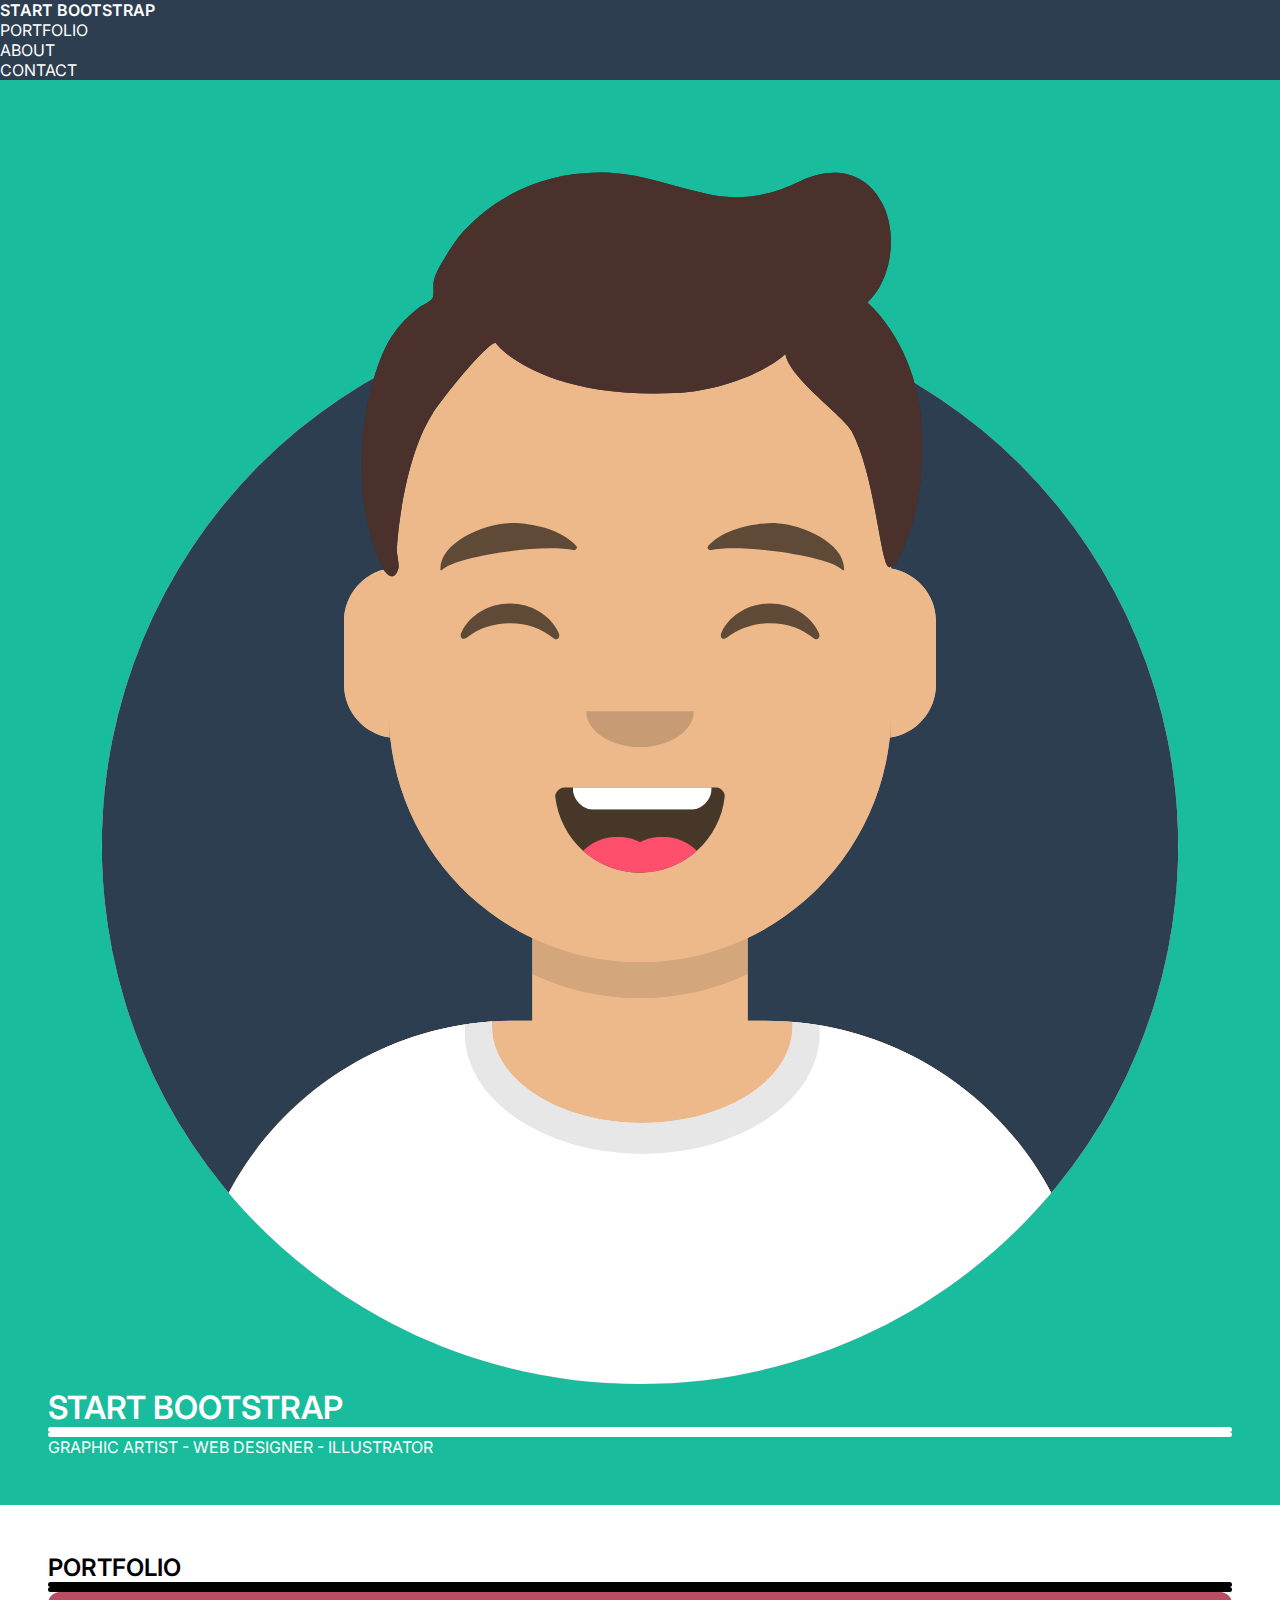
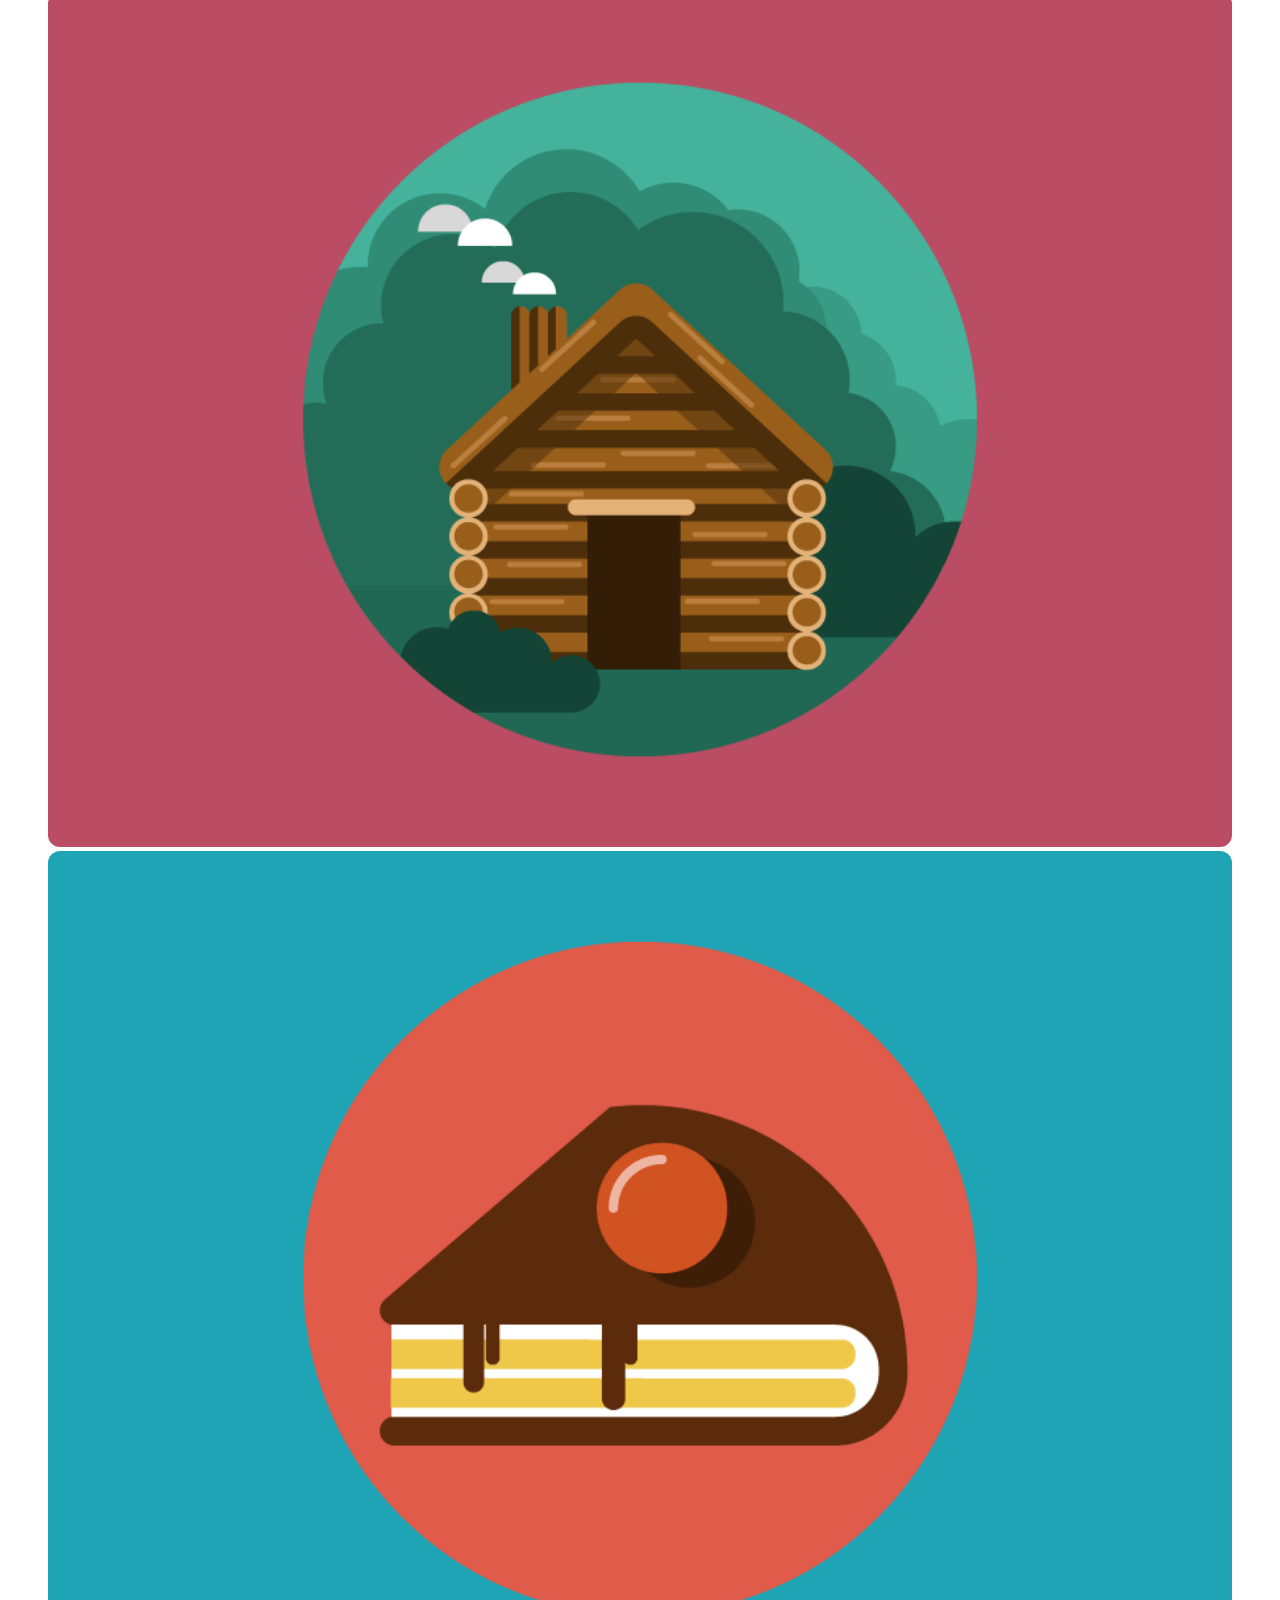
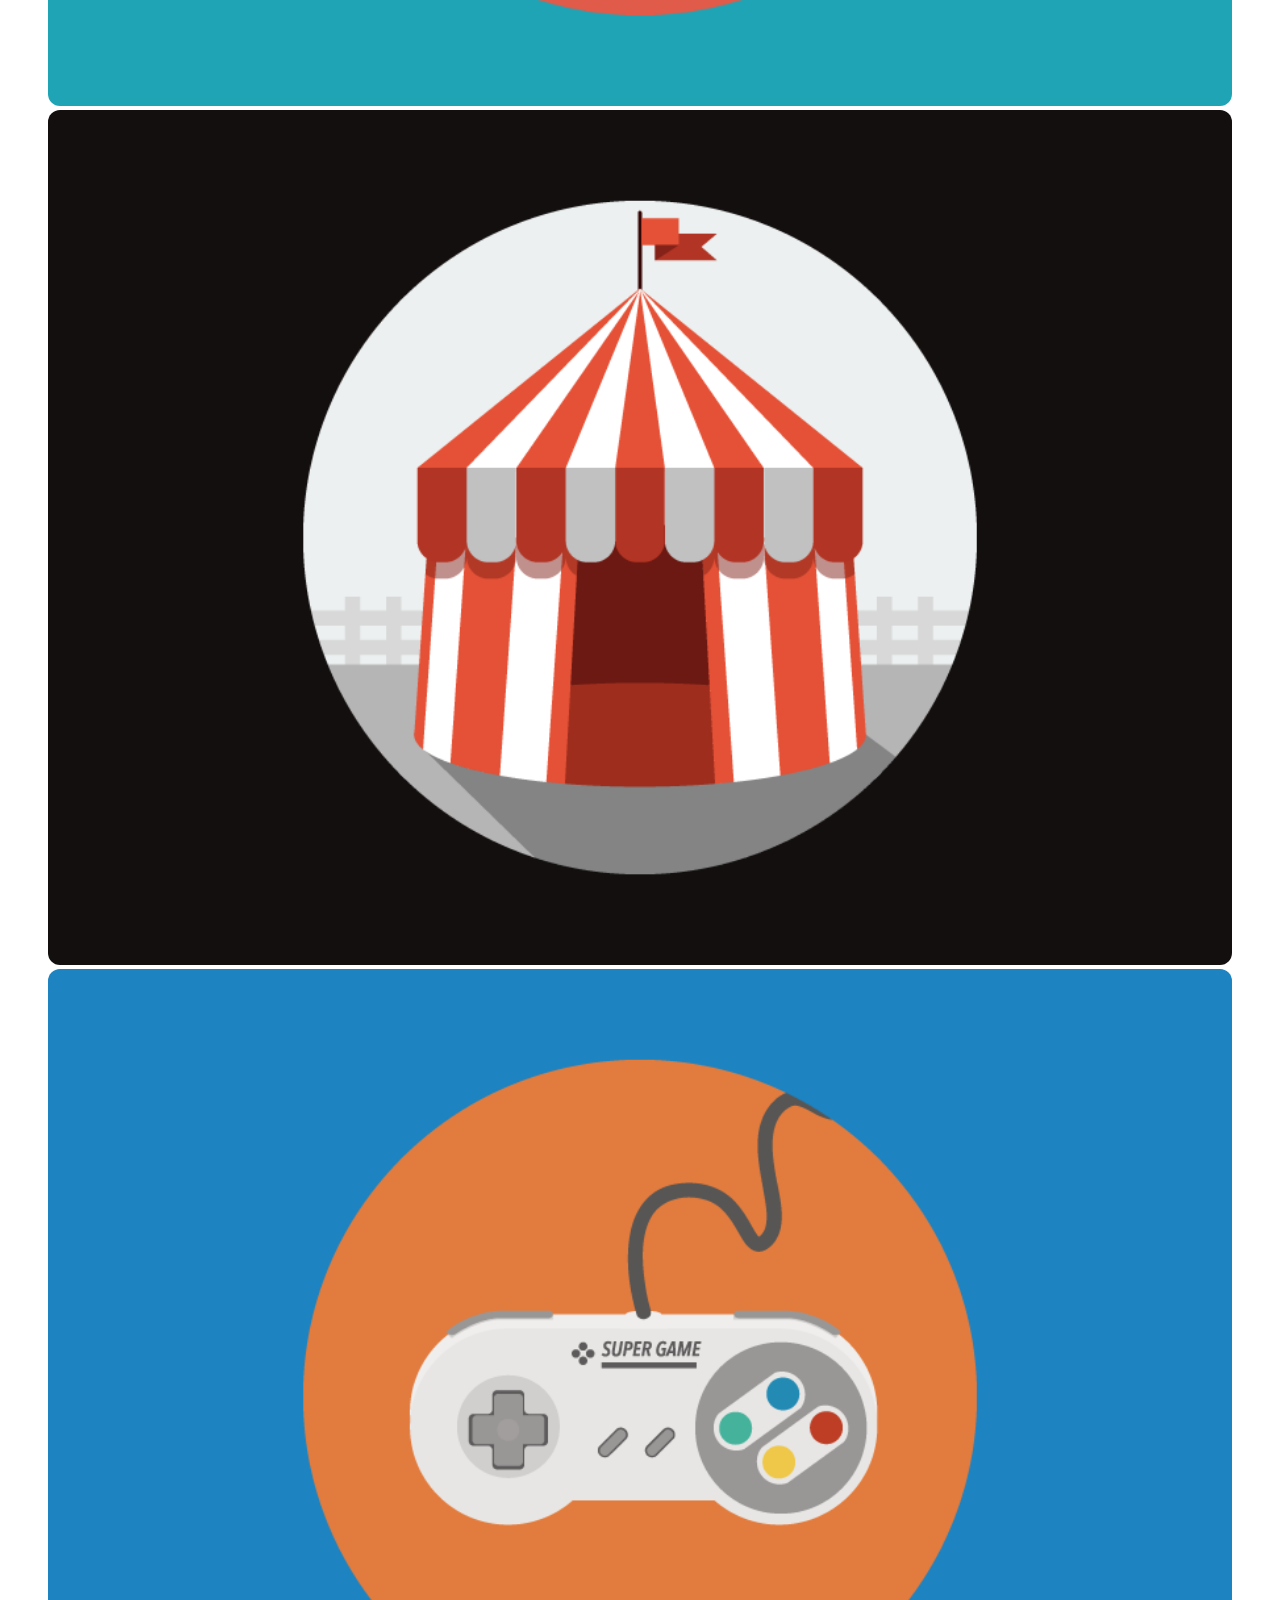
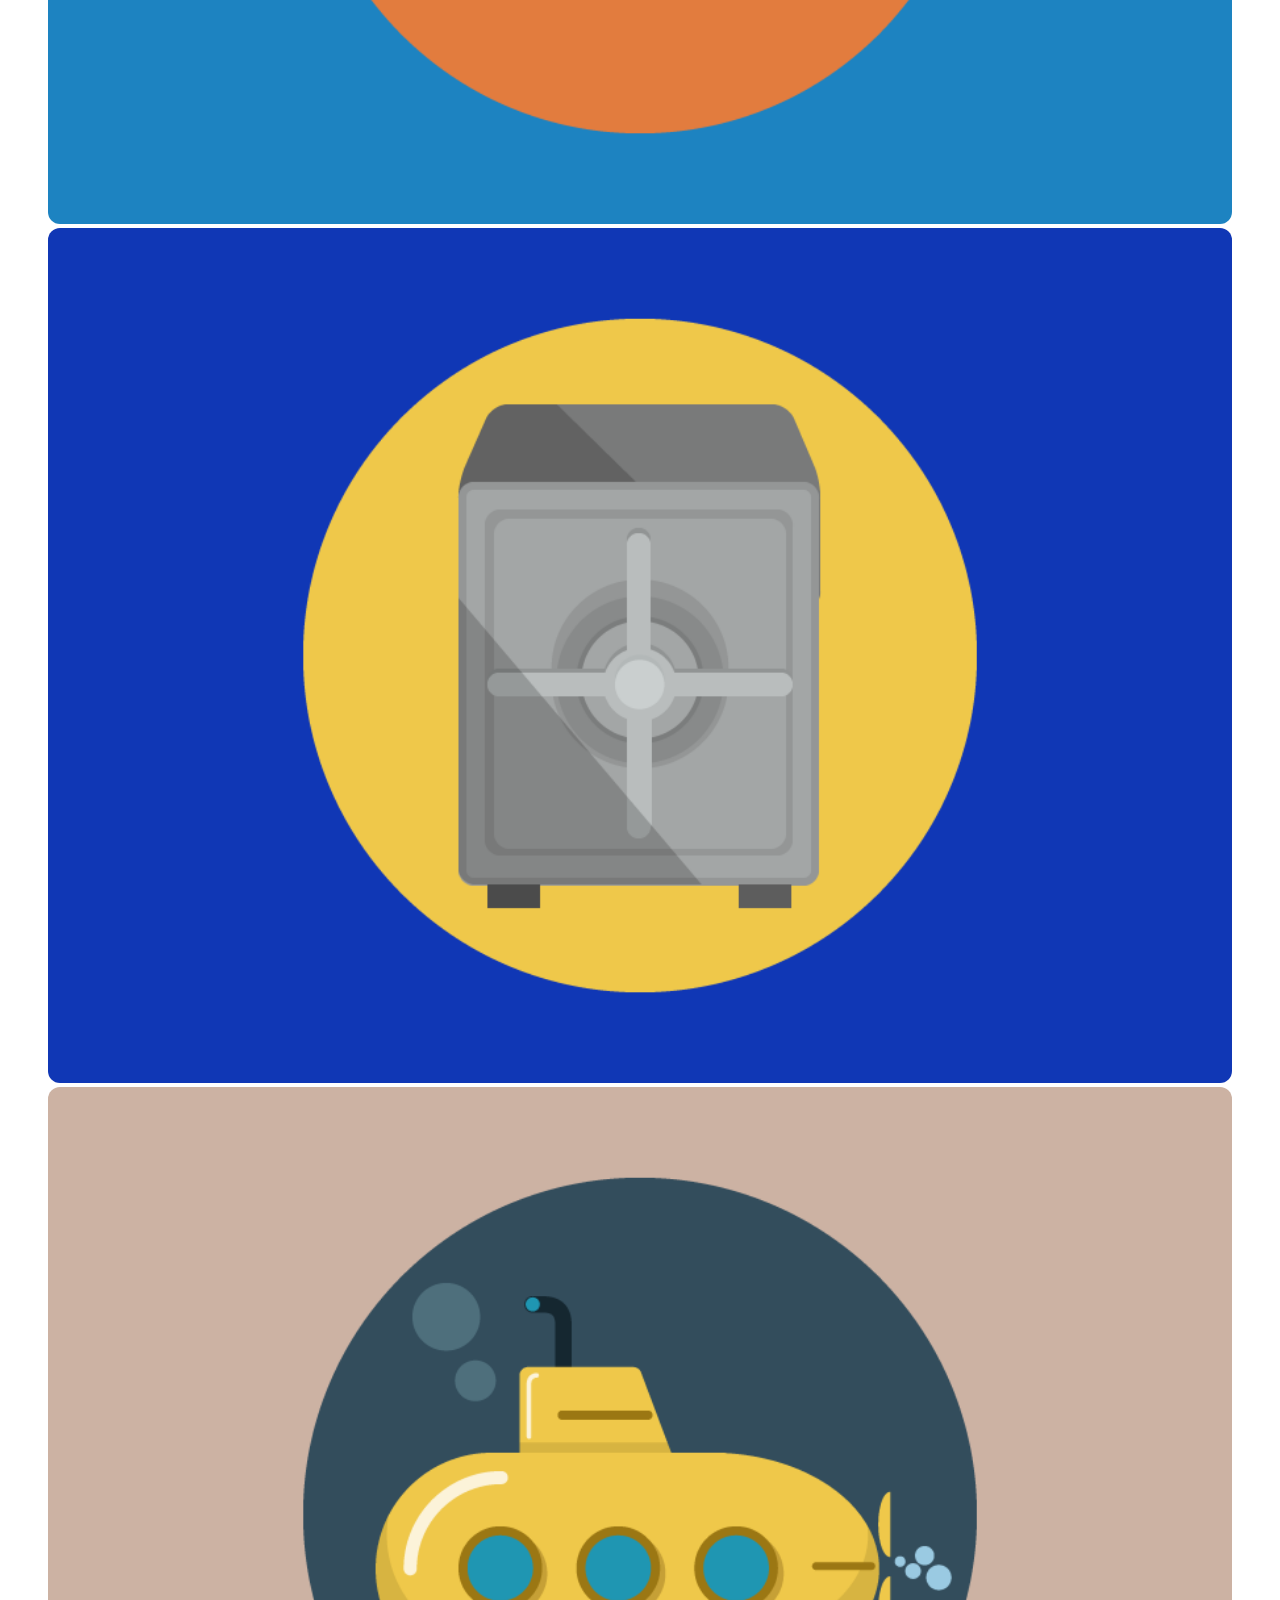
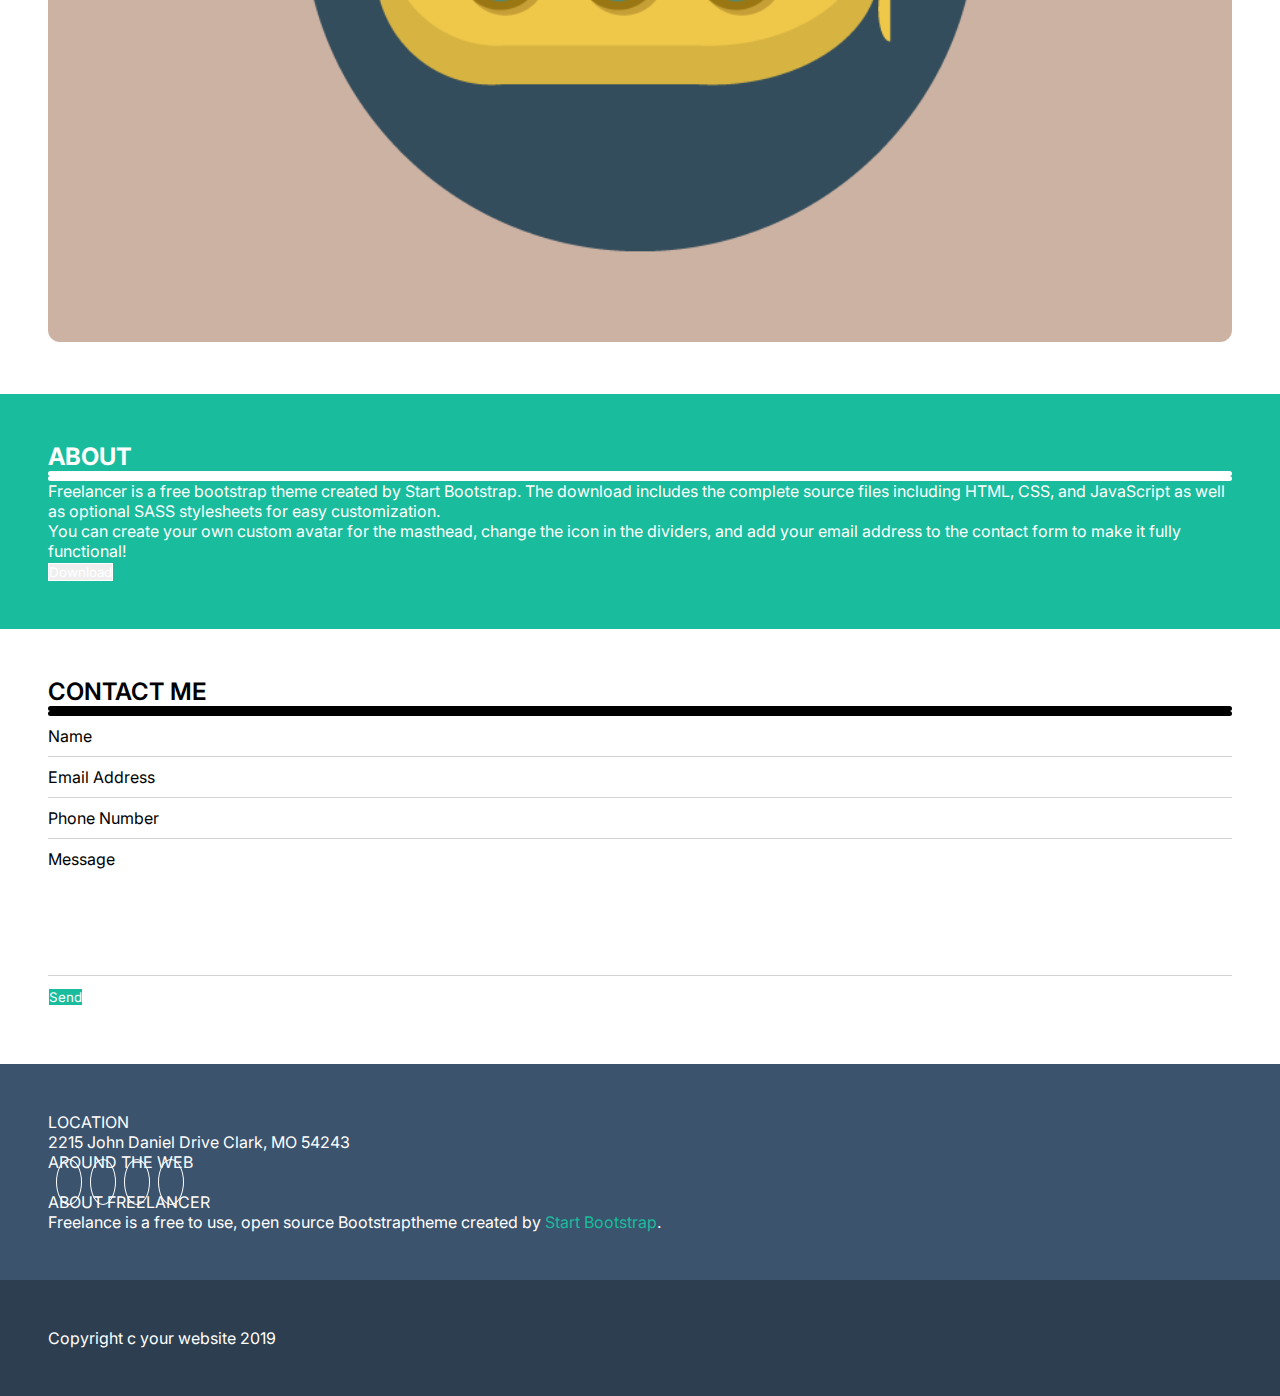
<file: index.html>
<!DOCTYPE html>
<html lang="en">
    <head>
        <meta charset="UTF-8">
        <meta http-equiv="X-UA-Compatible" content="IE=edge">
        <meta name="viewport" content="width=device-width, initial-scale=1.0">
        <title>Document</title>
        <link href="https://cdn.jsdelivr.net/npm/bootstrap@5.0.2/dist/css/bootstrap.min.css" rel="stylesheet" integrity="sha384-EVSTQN3/azprG1Anm3QDgpJLIm9Nao0Yz1ztcQTwFspd3yD65VohhpuuCOmLASjC" crossorigin="anonymous">
        <link rel="stylesheet" href="./css/style.css">
        <link href="https://fonts.googleapis.com/css2?family=Inter:wght@400;600&display=swap" rel="stylesheet">
        <link rel="stylesheet" href="https://cdnjs.cloudflare.com/ajax/libs/font-awesome/6.2.1/css/all.min.css" integrity="sha512-MV7K8+y+gLIBoVD59lQIYicR65iaqukzvf/nwasF0nqhPay5w/9lJmVM2hMDcnK1OnMGCdVK+iQrJ7lzPJQd1w==" crossorigin="anonymous" referrerpolicy="no-referrer">
    </head>
    <body>
        <!-- HEADER  -->
        <header class="text-white">
            <div class="container">
                <div class="row justify-content-between align-items-center">
                    <div class="col-4 text-bold">START BOOTSTRAP</div>
                    <div class="col-4 text-end">
                        <div id="hamburger" class="d-md-none">
                            <i class="fa-sharp fa-solid fa-bars"></i>
                        </div>
                        <nav class="d-none d-md-block">
                            <ul class="d-flex justify-content-between">
                                <li>PORTFOLIO</li>
                                <li class="mx-2">ABOUT</li>
                                <li>CONTACT</li>
                            </ul>
                        </nav>
                    </div>
                </div>
            </div>
        </header>
        <main>
            <!-- PRIMA SECTION  -->
            <section>
                <div class="container text-center text-white p-0">
                    <div class="row gy-3">
                        <div class="col-12">
                            <div class="row justify-content-center">
                                <div class="col-6 col-md-4 col-lg-3">
                                    <img src="./img/avatar.svg" alt="">
                                </div>
                            </div>                                
                        </div>
                        <div class="col-12"><h1 class="text-bold">START BOOTSTRAP</h1></div>
                        <div class="col-12 star-container">
                            <div class="row justify-content-center align-items-center">
                                <div class="col-2 col-lg-1 line bg-white"></div>
                                <div class="col-2 col-lg-1">
                                    <i class="fa-solid fa-star"></i>
                                </div>
                                <div class="col-2 col-lg-1 line bg-white"></div>
                            </div>
                        </div>
                        <div class="col-12">GRAPHIC ARTIST - WEB DESIGNER - ILLUSTRATOR</div>
                    </div>
                </div>
            </section>
            <!-- SECONDA SECTION  -->
            <section>
                <div class="container p-0">
                    <div class="row g-3 justify-content-between row-cols-1 row-cols-md-2 row-cols-lg-3 text-center">
                        <div class="col-12">
                            <h3 class="text-bold">PORTFOLIO</h3>
                        </div>
                        <div class="col-12 star-container">
                            <div class="row justify-content-center align-items-center">
                                <div class="col-2 col-lg-1 line bg-black"></div>
                                <div class="col-2 col-lg-1">
                                    <i class="fa-solid fa-star"></i>
                                </div>
                                <div class="col-2 col-lg-1 line bg-black"></div>
                            </div>
                        </div>
                        <div class="col">
                            <img src="./img/cabin.png" alt="cabin">
                        </div>
                        <div class="col">
                            <img src="./img/cake.png" alt="cake">
                        </div>
                        <div class="col">
                            <img src="./img/circus.png" alt="circus">
                        </div>
                        <div class="col">
                            <img src="./img/game.png" alt="game">
                        </div>
                        <div class="col">
                            <img src="./img/safe.png" alt="safe">
                        </div>
                        <div class="col">
                            <img src="./img/submarine.png" alt="sub">
                        </div>
                    </div>
                </div>
            </section>
            <!-- TERZA SECTION  -->
            <section class="text-white">
                <div class="container">
                    <div class="row justify-content-center g-3">
                        <div class="col-12 text-center">
                            <h3>ABOUT</h3>
                        </div>
                        <div class="col-12 text-center">
                            <div class="col-12 star-container">
                                <div class="row justify-content-center align-items-center">
                                    <div class="col-1 line bg-white"></div>
                                    <div class="col-2 col-lg-1">
                                        <i class="fa-solid fa-star"></i>
                                    </div>
                                    <div class="col-1 line bg-white"></div>
                                </div>
                            </div>
                        </div>
                        <div class="col-8 col-md-4 col-lg-5">Freelancer is a free bootstrap theme created by Start Bootstrap. The download includes the complete source files including HTML, CSS, and JavaScript as well as optional SASS stylesheets for easy customization.</div>
                        <div class="col-8 col-md-4 col-lg-5">You can create your own custom avatar for the masthead, change the icon in the dividers, and add your email address to the contact form to make it fully functional!</div>
                        <div class="col-12 text-center"><button type="button" class="btn text-white"><i class="fa-solid fa-download"></i> Download</button></div>
                    </div>
                </div>
            </section>
            <!-- QUARTA SECTION  -->
            <section id="contact">
                <div class="container">
                    <div class="row justify-content-center g-3">
                        <div class="col-12 text-center">
                            <h3 class="text-bold">CONTACT ME</h3>
                        </div>
                        <div class="col-12 text-center">
                            <div class="col-12 star-container">
                                <div class="row justify-content-center align-items-center">
                                    <div class="col-1 line bg-black"></div>
                                    <div class="col-2 col-lg-1">
                                        <i class="fa-solid fa-star"></i>
                                    </div>
                                    <div class="col-1 line bg-black"></div>
                                </div>
                            </div>
                        </div>
                        <div class="col-9 col-md-8 col-lg-10 ">
                            <ul id="form">
                                <li>Name</li>
                                <li>Email Address</li>
                                <li>Phone Number</li>
                                <li>Message</li>
                                <li><button type="button" class="btn text-white">Send</button></li>
                            </ul> 
                        </div>
                    </div>
                </div>
            </section>
        </main>
        <!-- FOOTER  -->
        <footer class="text-white">
            <section>
                <div class="container">
                    <div class="row text-center gy-3">
                        <div class="col-12 col-md-4">LOCATION <br>2215 John Daniel Drive Clark, MO 54243</div>
                        <div class="col-12 col-md-4">AROUND THE WEB <br>
                            <i class="fa-brands fa-facebook-f"></i>
                            <i class="fa-brands fa-google-plus-g"></i>
                            <i class="fa-brands fa-twitter"></i>
                            <i class="fa-brands fa-linkedin-in"></i>
                        </div>
                        <div class="col-12 col-md-4">ABOUT FREELANCER<br> 
                            Freelance is a free to use, open source Bootstraptheme created by <a href="#">Start Bootstrap</a>.
                        </div>
                    </div>
                </div>
            </section>
            <section>
                <div class="container">
                    <div class="row text-center">
                        <div class="col-12">
                            Copyright c your website 2019
                        </div>
                    </div>
                </div>
            </section>

        </footer>
    </body>
</html>
</file>
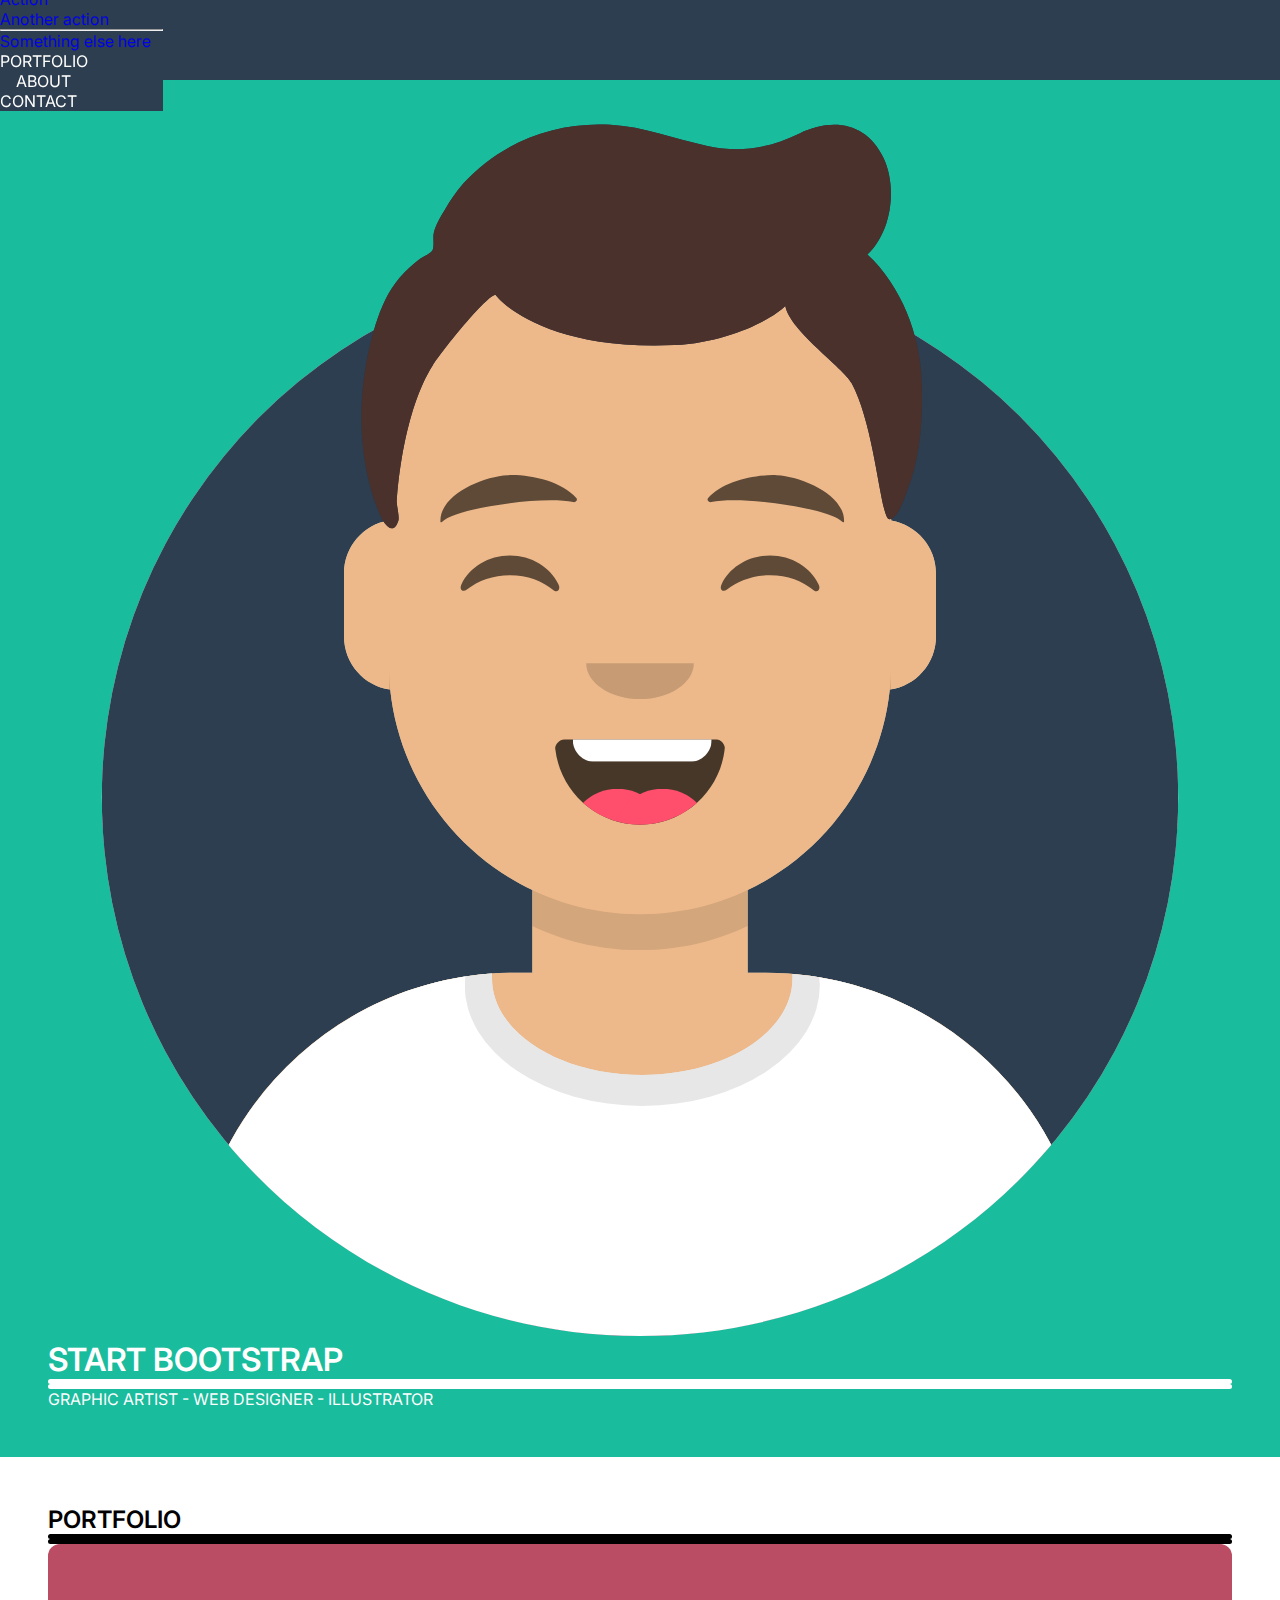
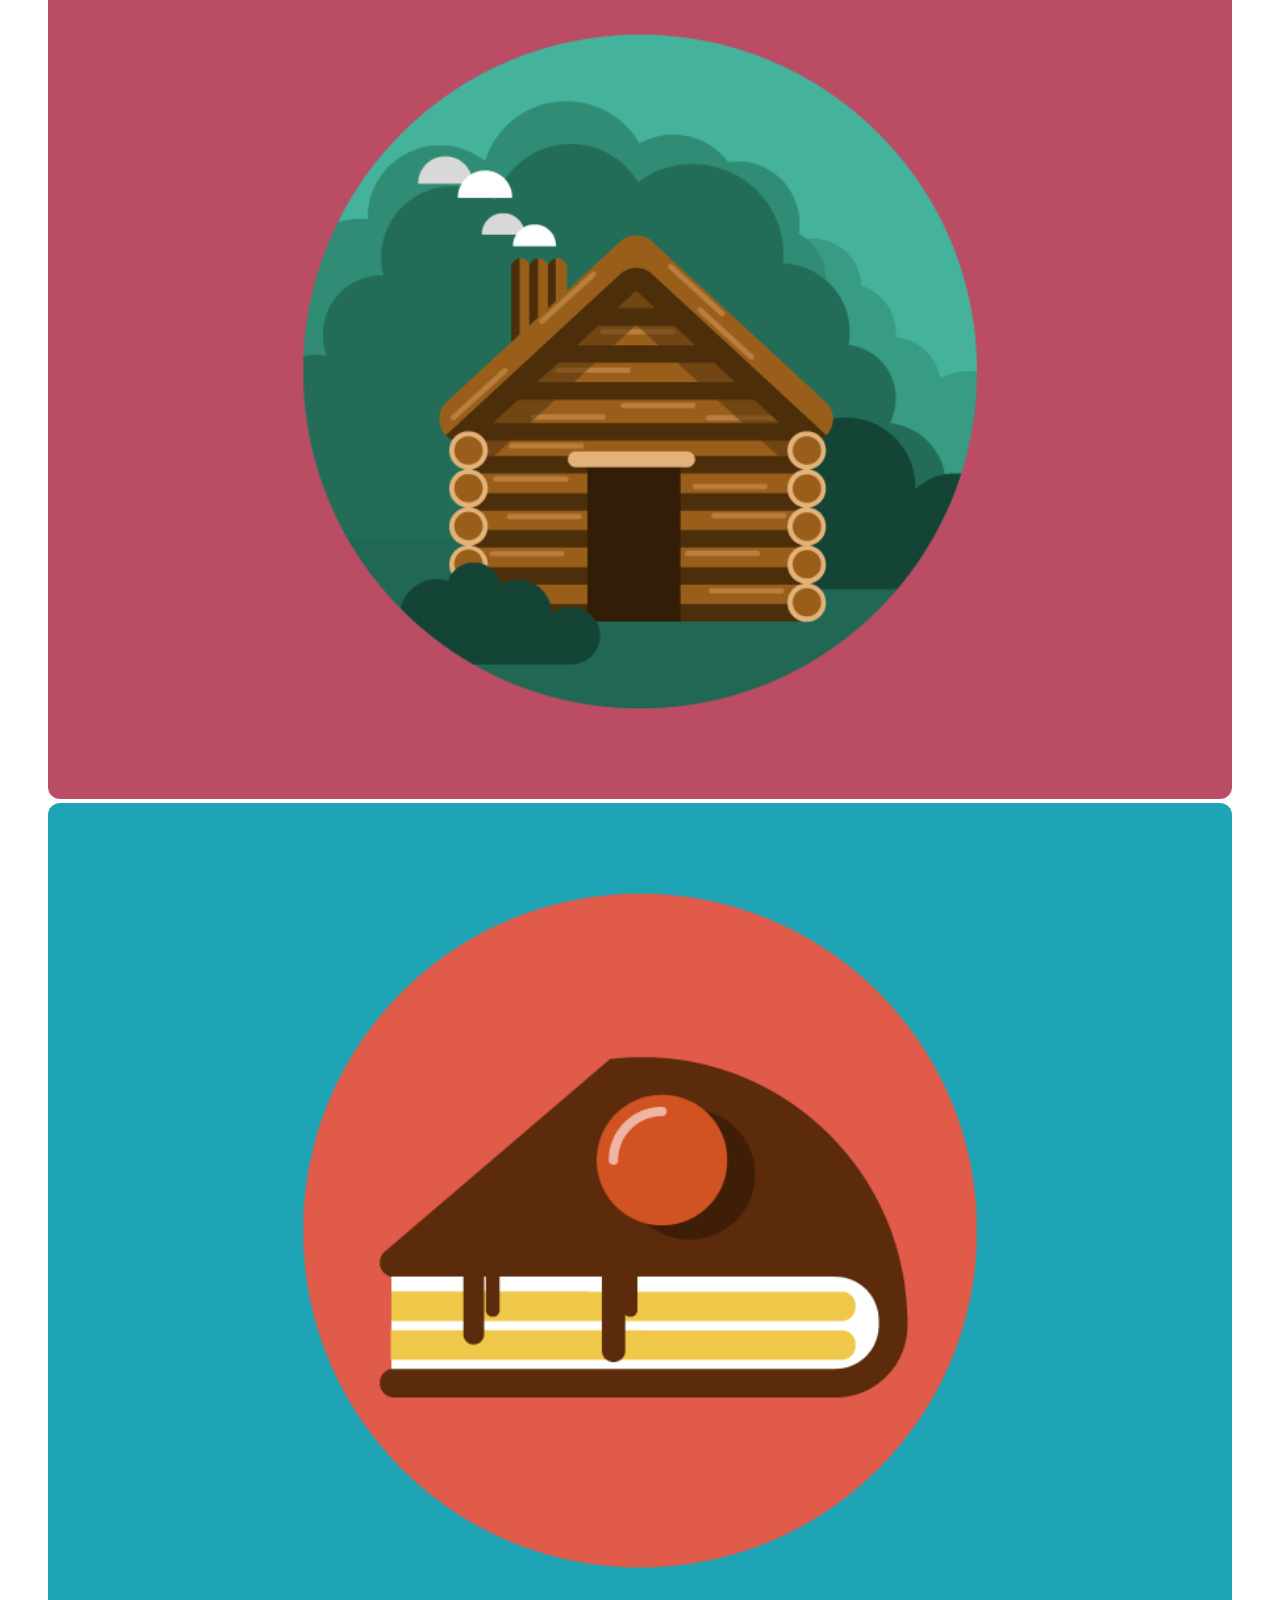
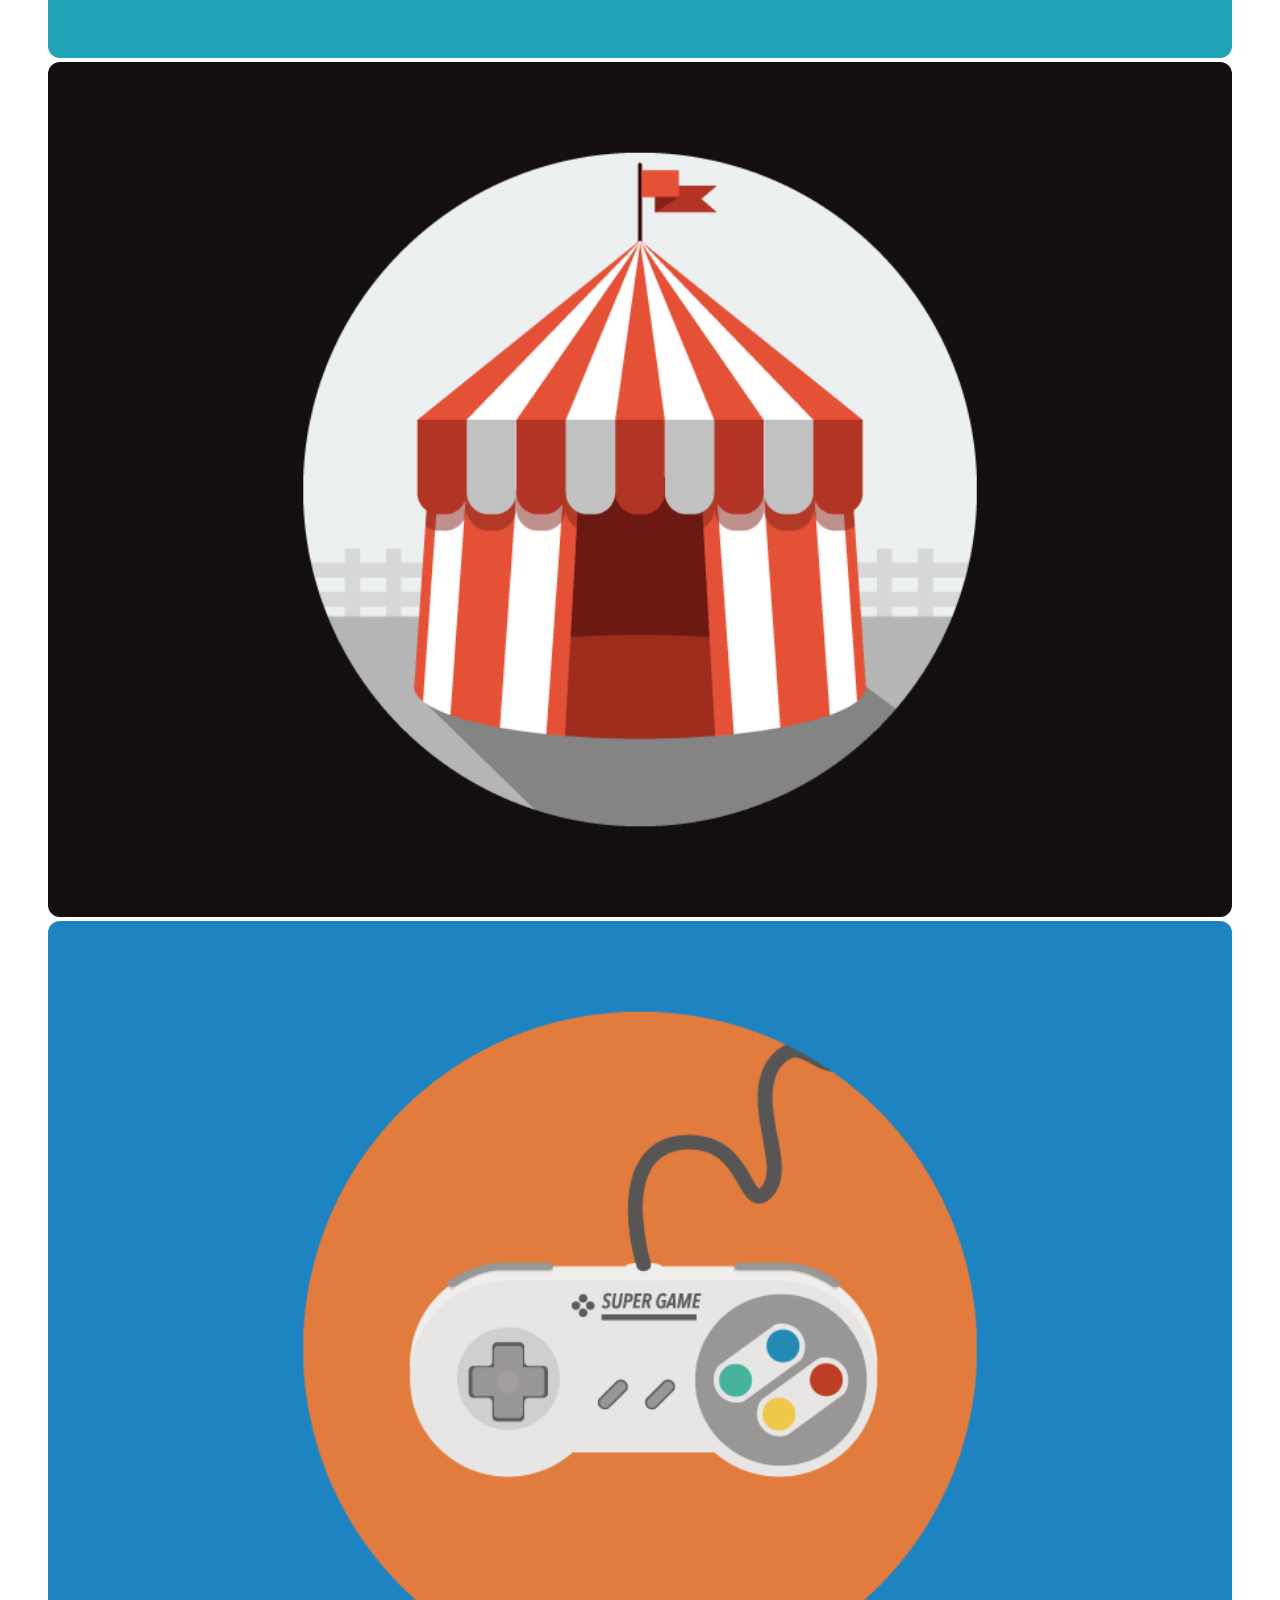
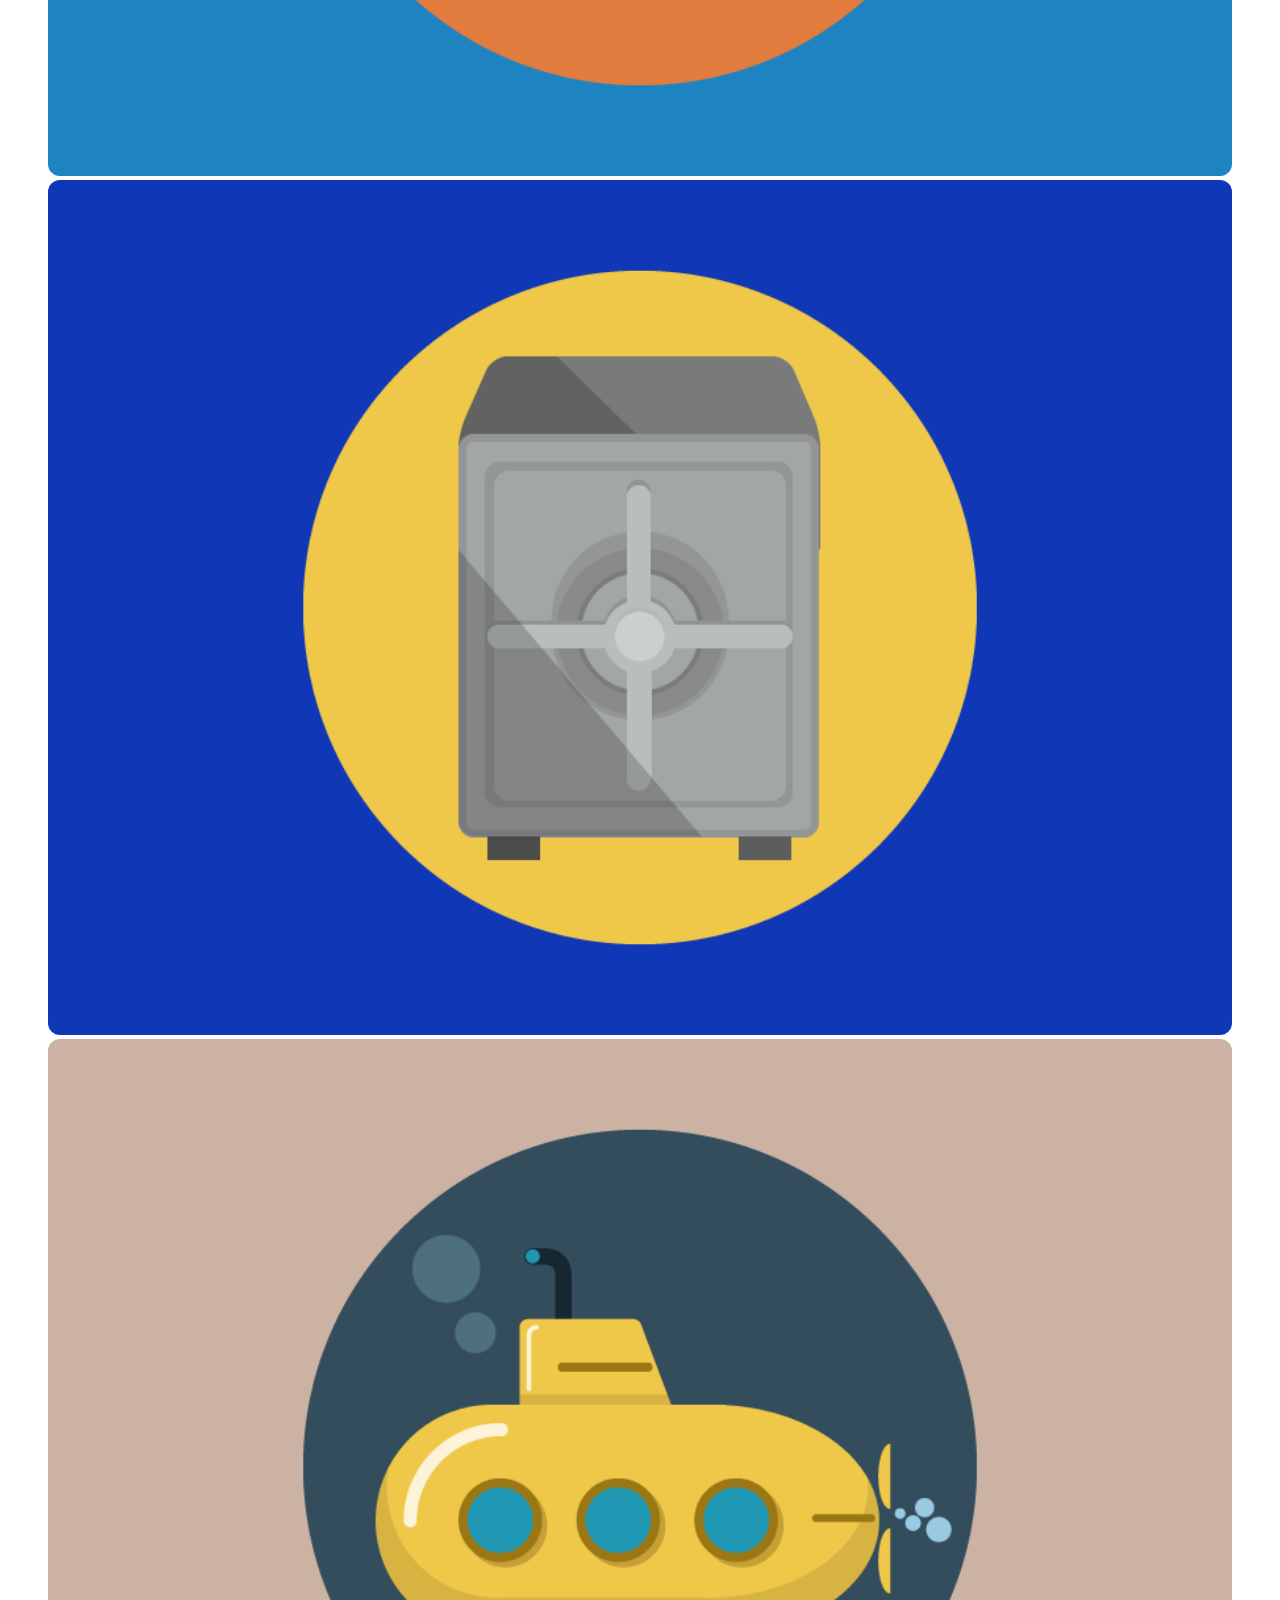
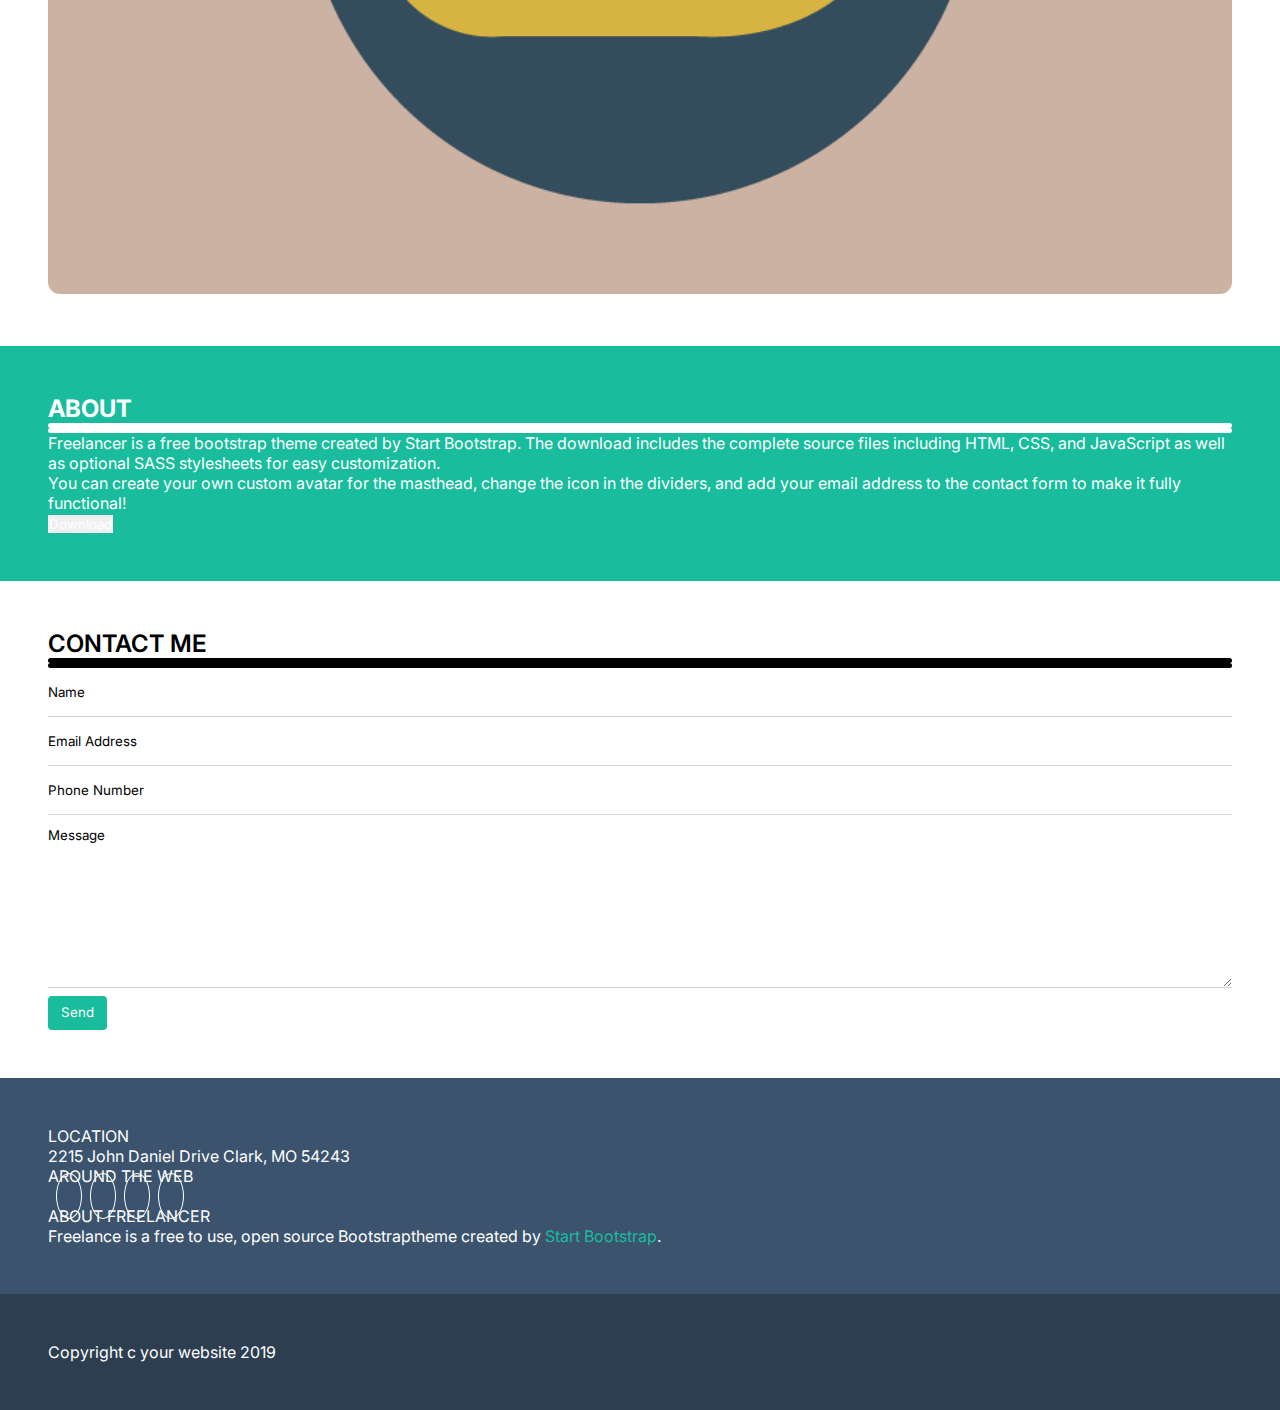
<file: Bonus/index.html>
<!DOCTYPE html>
<html lang="en">
    <head>
        <meta charset="UTF-8">
        <meta http-equiv="X-UA-Compatible" content="IE=edge">
        <meta name="viewport" content="width=device-width, initial-scale=1.0">
        <title>Document</title>
        <link href="https://cdn.jsdelivr.net/npm/bootstrap@5.0.2/dist/css/bootstrap.min.css" rel="stylesheet" integrity="sha384-EVSTQN3/azprG1Anm3QDgpJLIm9Nao0Yz1ztcQTwFspd3yD65VohhpuuCOmLASjC" crossorigin="anonymous">
        <link rel="stylesheet" href="./css/style.css">
        <link href="https://fonts.googleapis.com/css2?family=Inter:wght@400;600&display=swap" rel="stylesheet">
        <link rel="stylesheet" href="https://cdnjs.cloudflare.com/ajax/libs/font-awesome/6.2.1/css/all.min.css" integrity="sha512-MV7K8+y+gLIBoVD59lQIYicR65iaqukzvf/nwasF0nqhPay5w/9lJmVM2hMDcnK1OnMGCdVK+iQrJ7lzPJQd1w==" crossorigin="anonymous" referrerpolicy="no-referrer">
    </head>
    <body>
        <!-- HEADER  -->
        <header class="text-white">
            <div class="container">
                <nav class="navbar navbar-expand-lg navbar-light bg-light navbar-dark p-0">
                    <div class="container-fluid">
                      <a class="navbar-brand text-bold" href="#">START BOOTSTRAP</a>
                      <button class="navbar-toggler" type="button" data-bs-toggle="collapse" data-bs-target="#navbarSupportedContent" aria-controls="navbarSupportedContent" aria-expanded="false" aria-label="Toggle navigation">
                        <span class="navbar-toggler-icon"></span>
                      </button>
                      <div class="collapse navbar-collapse" id="navbarSupportedContent">
                            <ul class="navbar-nav me-auto mb-2 mb-lg-0">
                                <ul class="dropdown-menu" aria-labelledby="navbarDropdown">
                                    <li><a class="dropdown-item" href="#">Action</a></li>
                                    <li><a class="dropdown-item" href="#">Another action</a></li>
                                    <li><hr class="dropdown-divider"></li>
                                    <li><a class="dropdown-item" href="#">Something else here</a></li>
                                </ul>
                            </ul>
                            <nav class="d-flex align-items-center mt-3">
                                <ul class="d-flex right">
                                    <li><a href="#portfolio" class="text-white"> PORTFOLIO</a></li>
                                    <li class="middle"><a href="#about" class="text-white"> ABOUT</a></li>
                                    <li><a href="#contact" class="text-white"> CONTACT</a></li>
                                </ul> 
                            </nav>
                      </div>
                    </div>
                  </nav>
            </div>
        </header>
        <main>
            <!-- PRIMA SECTION  -->
            <section id="jumbo">
                <div class="container text-center text-white p-0">
                    <div class="row gy-3">
                        <div class="col-12">
                            <div class="row justify-content-center">
                                <div class="col-6 col-md-4 col-lg-3">
                                    <img src="../img/avatar.svg" alt="">
                                </div>
                            </div>                                
                        </div>
                        <div class="col-12"><h1 class="text-bold">START BOOTSTRAP</h1></div>
                        <div class="col-12 star-container">
                            <div class="row justify-content-center align-items-center">
                                <div class="col-2 col-lg-1 line bg-white"></div>
                                <div class="col-2 col-lg-1">
                                    <i class="fa-solid fa-star"></i>
                                </div>
                                <div class="col-2 col-lg-1 line bg-white"></div>
                            </div>
                        </div>
                        <div class="col-12">GRAPHIC ARTIST - WEB DESIGNER - ILLUSTRATOR</div>
                    </div>
                </div>
            </section>
            <!-- SECONDA SECTION  -->
            <section id="portfolio">
                <div class="container p-0">
                    <div class="row g-3 justify-content-between row-cols-1 row-cols-md-2 row-cols-lg-3 text-center">
                        <div class="col-12">
                            <h3 class="text-bold">PORTFOLIO</h3>
                        </div>
                        <div class="col-12 star-container">
                            <div class="row justify-content-center align-items-center">
                                <div class="col-2 col-lg-1 line bg-black"></div>
                                <div class="col-2 col-lg-1">
                                    <i class="fa-solid fa-star"></i>
                                </div>
                                <div class="col-2 col-lg-1 line bg-black"></div>
                            </div>
                        </div>
                        <div class="col">
                            <img src="../img/cabin.png" alt="cabin">
                        </div>
                        <div class="col">
                            <img src="../img/cake.png" alt="cake">
                        </div>
                        <div class="col">
                            <img src="../img/circus.png" alt="circus">
                        </div>
                        <div class="col">
                            <img src="../img/game.png" alt="game">
                        </div>
                        <div class="col">
                            <img src="../img/safe.png" alt="safe">
                        </div>
                        <div class="col">
                            <img src="../img/submarine.png" alt="sub">
                        </div>
                    </div>
                </div>
            </section>
            <!-- TERZA SECTION  -->
            <section class="text-white" id="about">
                <div class="container">
                    <div class="row justify-content-center g-3">
                        <div class="col-12 text-center">
                            <h3>ABOUT</h3>
                        </div>
                        <div class="col-12 text-center">
                            <div class="col-12 star-container">
                                <div class="row justify-content-center align-items-center">
                                    <div class="col-1 line bg-white"></div>
                                    <div class="col-2 col-lg-1">
                                        <i class="fa-solid fa-star"></i>
                                    </div>
                                    <div class="col-1 line bg-white"></div>
                                </div>
                            </div>
                        </div>
                        <div class="col-8 col-md-4 col-lg-5">Freelancer is a free bootstrap theme created by Start Bootstrap. The download includes the complete source files including HTML, CSS, and JavaScript as well as optional SASS stylesheets for easy customization.</div>
                        <div class="col-8 col-md-4 col-lg-5">You can create your own custom avatar for the masthead, change the icon in the dividers, and add your email address to the contact form to make it fully functional!</div>
                        <div class="col-12 text-center"><button type="button" class="btn text-white"><i class="fa-solid fa-download"></i> Download</button></div>
                    </div>
                </div>
            </section>
            <!-- QUARTA SECTION  -->
            <section id="contact">
                <div class="container">
                    <div class="row justify-content-center g-3">
                        <div class="col-12 text-center">
                            <h3 class="text-bold">CONTACT ME</h3>
                        </div>
                        <div class="col-12 text-center">
                            <div class="col-12 star-container">
                                <div class="row justify-content-center align-items-center">
                                    <div class="col-1 line bg-black"></div>
                                    <div class="col-2 col-lg-1">
                                        <i class="fa-solid fa-star"></i>
                                    </div>
                                    <div class="col-1 line bg-black"></div>
                                </div>
                            </div>
                        </div>
                        <div class="col-9 col-md-8 col-lg-10 ">
                            <form action="#">
                                <input type="text" placeholder="Name">
                                <input type="email" placeholder="Email Address">
                                <input type="tel" id="phone" name="phone" pattern="[0-9]{3}-[0-9]{2}-[0-9]{3}" placeholder="Phone Number">
                                <textarea name="message" id="" cols="30" rows="10" placeholder="Message"></textarea>
                                <input type="submit" value="Send" class="text-white">
                            </form>
                        </div>
                    </div>
                </div>
            </section>
        </main>
        <!-- FOOTER  -->
        <footer class="text-white">
            <section>
                <div class="container">
                    <div class="row text-center gy-3">
                        <div class="col-12 col-md-4">LOCATION <br>2215 John Daniel Drive Clark, MO 54243</div>
                        <div class="col-12 col-md-4">AROUND THE WEB <br>
                            <i class="fa-brands fa-facebook-f"></i>
                            <i class="fa-brands fa-google-plus-g"></i>
                            <i class="fa-brands fa-twitter"></i>
                            <i class="fa-brands fa-linkedin-in"></i>
                        </div>
                        <div class="col-12 col-md-4">ABOUT FREELANCER<br> 
                            Freelance is a free to use, open source Bootstraptheme created by <a href="#">Start Bootstrap</a>.
                        </div>
                    </div>
                </div>
            </section>
            <section>
                <div class="container">
                    <div class="row text-center">
                        <div class="col-12">
                            Copyright c your website 2019
                        </div>
                    </div>
                </div>
            </section>
        </footer>
    </body>
    <!-- JavaScript Bundle with Popper -->
<script src="https://cdn.jsdelivr.net/npm/bootstrap@5.2.2/dist/js/bootstrap.bundle.min.js" integrity="sha384-OERcA2EqjJCMA+/3y+gxIOqMEjwtxJY7qPCqsdltbNJuaOe923+mo//f6V8Qbsw3" crossorigin="anonymous"></script>
</html>
</file>
<file: css/style.css>
/* *** REGOLE GENERALI ***  */
*{
    margin: 0;
    padding: 0;
    box-sizing: border-box;
    font-family: 'Inter', sans-serif;
}

ul{
    list-style-type: none;
}

.text-bold{
    font-weight: 600;
}

.text-white{
    color: white
}

section:nth-of-type(2n+1){
    background-color: rgb(25,188,156);
}

section{
    padding: 3rem;
}

h1{
    font-size: 2rem;
}

h3{
    font-size: 1.5rem;
}

a{
    text-decoration: none;
}

.fa-star{
    font-size: 2rem;
}

.bg-white{
    background-color: white;
}

.bg-black{
    background-color: black;
}

img{
    width: 100%;
    border-radius: .75rem;
}

.btn{
    border: 1px solid white;
}

/* *HEADER*  */

header{
    height: 80px;
    background-color: rgb(44,62,79);
    width: 100%;
    display: flex;
    align-items: center;
}

#hamburger{
    font-size: 1.75rem;
}

header ul{
    margin-bottom: 0;
}

/* PRIMA SECTION  */
.star-container div.line{
    height: 5px;
    border-radius: 1rem;
}

/* QUARTA SECTION  */

#form li:not(:first-child){
    border-top: 1px solid lightgrey;
}

#form li{
    line-height: 2.5rem;
}

#contact button{
    background-color:rgb(25,188,156);
    margin-top: .5rem;
}

#contact ul li:last-child{
    margin-top: 6rem;
}


/* FOOTER  */
footer section:first-child{
    background-color: rgb(59,83,109);
}

footer i{
    width: 2.5rem;
    height: 2.5rem;
    border-radius: 50%;
    border: 1px solid white;
    padding: .75rem;
    margin-top: .25rem;
}

footer i:not(:first-child){
    margin-left: .5rem;
}

footer section:last-child{
    background-color: rgb(44,62,79);
}

footer a{
    color:rgb(25,188,156);
}
</file>
<file: Bonus/css/style.css>
/* *** REGOLE GENERALI ***  */
*{
    margin: 0;
    padding: 0;
    box-sizing: border-box;
    font-family: 'Inter', sans-serif;
}

ul{
    list-style-type: none;
}

.text-bold{
    font-weight: 600;
}

.text-white{
    color: white
}

section:nth-of-type(2n+1){
    background-color: rgb(25,188,156);
}

section{
    padding: 3rem;
}

h1{
    font-size: 2rem;
}

h3{
    font-size: 1.5rem;
}

a{
    text-decoration: none;
}

.fa-star{
    font-size: 2rem;
}

.bg-white{
    background-color: white;
}

.bg-black{
    background-color: black;
}

img{
    width: 100%;
    border-radius: .75rem;
}

.btn{
    border: 1px solid white;
}

/* *HEADER*  */

header{
    height: 80px;
    background-color: rgb(44,62,79);
    width: 100%;
    display: flex;
    align-items: center;
    position: fixed;
    left: 0;
    right: 0;
}

header *{
    background-color: rgb(44,62,79);
}

header .right .middle{
    margin: 0 1rem;
}


/* PRIMA SECTION  */

#jumbo{
    padding-top: 80px;
}

.star-container div.line{
    height: 5px;
    border-radius: 1rem;
}

/* QUARTA SECTION  */
form *:not(:last-child){
    display: block;
    width: 100%;
    border: none;
    border-bottom: 1px solid lightgray;
}

input:focus,
textarea:focus {
    border: 1px solid rgb(25,188,156);
    outline: none; 
}

form *::placeholder{
    color: black;
}

form input{
    line-height: 3rem;
}

textarea{
    padding-top: .75rem;
}

input[type=submit]{
    background-color:rgb(25,188,156);
    margin-top: .5rem;
    line-height: 1.5;
    border: 1px solid transparent;
    padding: 0.375rem 0.75rem;
    border-radius: 0.25rem;
}

#contact button{
    background-color:rgb(25,188,156);
    margin-top: .5rem;
}

/* FOOTER  */
footer section:first-child{
    background-color: rgb(59,83,109);
}

footer i{
    width: 2.5rem;
    height: 2.5rem;
    border-radius: 50%;
    border: 1px solid white;
    padding: .75rem;
    margin-top: .25rem;
}

footer i:not(:first-child){
    margin-left: .5rem;
}

footer section:last-child{
    background-color: rgb(44,62,79);
}

footer a{
    color:rgb(25,188,156);
}
</file>
